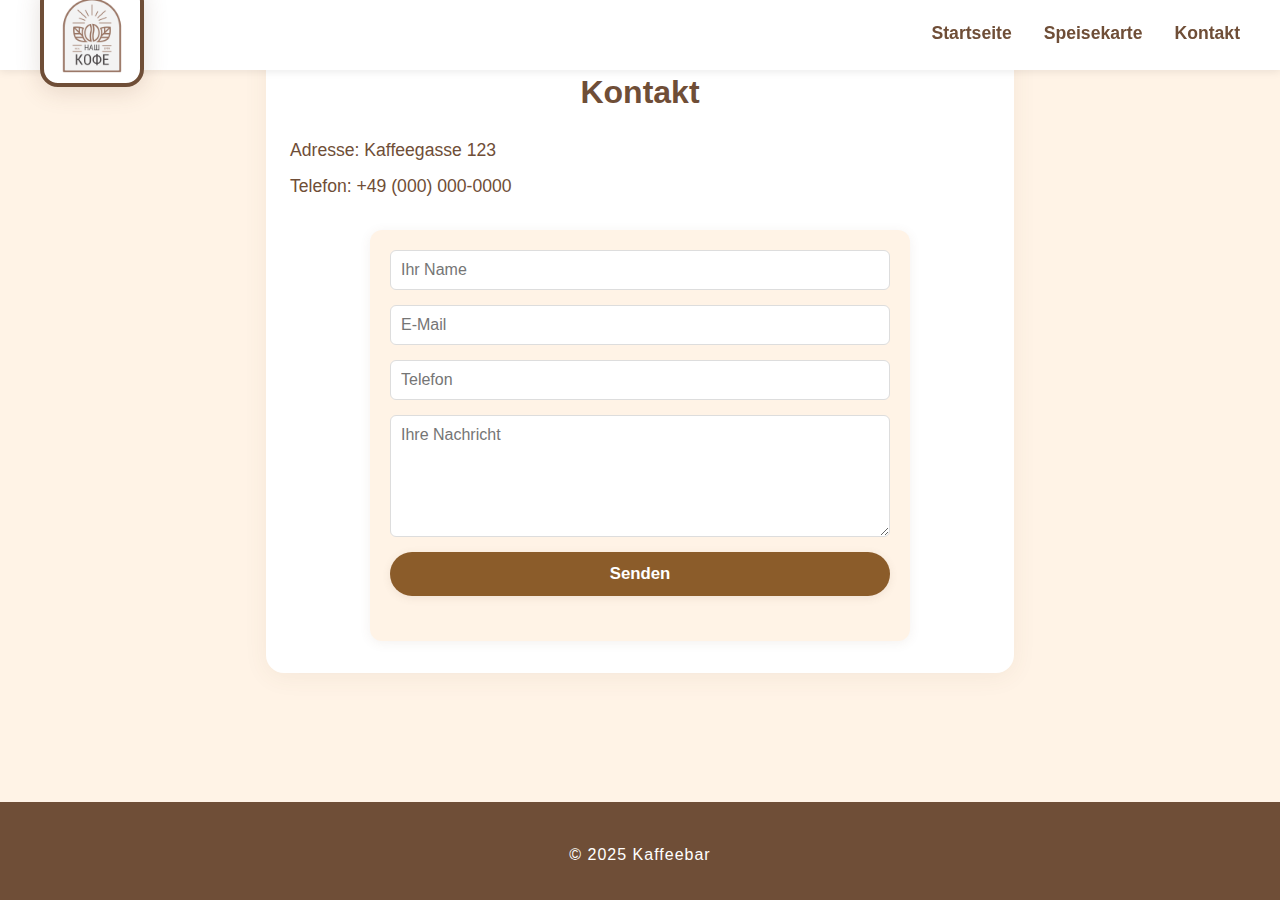
<file: contact.html>
<!DOCTYPE html>
<html lang="de">
<head>
    <meta charset="UTF-8">
    <meta name="viewport" content="width=device-width, initial-scale=1.0">
    <title>Kontakt | Kaffeebar</title>
    <meta name="description" content="Kontakt der Kaffeebar: Adresse, Telefon, Kontaktformular. Kontaktieren Sie uns für Bestellungen oder Fragen.">
    <meta name="keywords" content="kaffeebar, kontakt, adresse, telefon, kontaktformular, schreiben, kaffee bestellen, café">
    <link rel="stylesheet" href="css/style.css">
    <link rel="stylesheet" href="css/contacts.css">
</head>
<body>
<div id="loader" class="loader-wrapper">
    <div class="loader"></div>
</div>
<header>
        <nav>
            <a href="index.html" class="logo">
                <img src="images/logo.png" alt="Kaffeebar-Logo: Kaffeetasse und Name">
            </a>
            <ul class="nav-links">
                <li><a href="index.html">Startseite</a></li>
                <li><a href="menu.html">Speisekarte</a></li>
                <li><a href="contact.html">Kontakt</a></li>
            </ul>
            <div class="burger">
                <div class="line1"></div>
                <div class="line2"></div>
                <div class="line3"></div>
            </div>
        </nav>
    </header>
<main>
        <section class="contacts">
            <h2>Kontakt</h2>
            <div class="contact-info">
                <p>Adresse: Kaffeegasse 123</p>
                <p>Telefon: +49 (000) 000-0000</p>
            </div>
            <form class="contact-form" id="feedbackForm">
                <input type="text" name="name" placeholder="Ihr Name" required>
                <input type="email" name="email" placeholder="E-Mail" required>
                <input type="tel" name="phone" placeholder="Telefon">
                <textarea name="message" placeholder="Ihre Nachricht"></textarea>
                <button type="submit">Senden</button>
                <div class="form-status"></div>
            </form>
        </section>
    </main>
    <footer>
        <p>© 2025 Kaffeebar</p>
    </footer>
    <script src="js/form-validation.js"></script>
    <script src="js/main.js"></script>
    <script>
    // Loader: nach vollständigem Laden ausblenden
    window.addEventListener('load', function() {
        const loader = document.getElementById('loader');
        if(loader) loader.classList.add('hide');
    });
    </script>
</body>
</html>
</file>
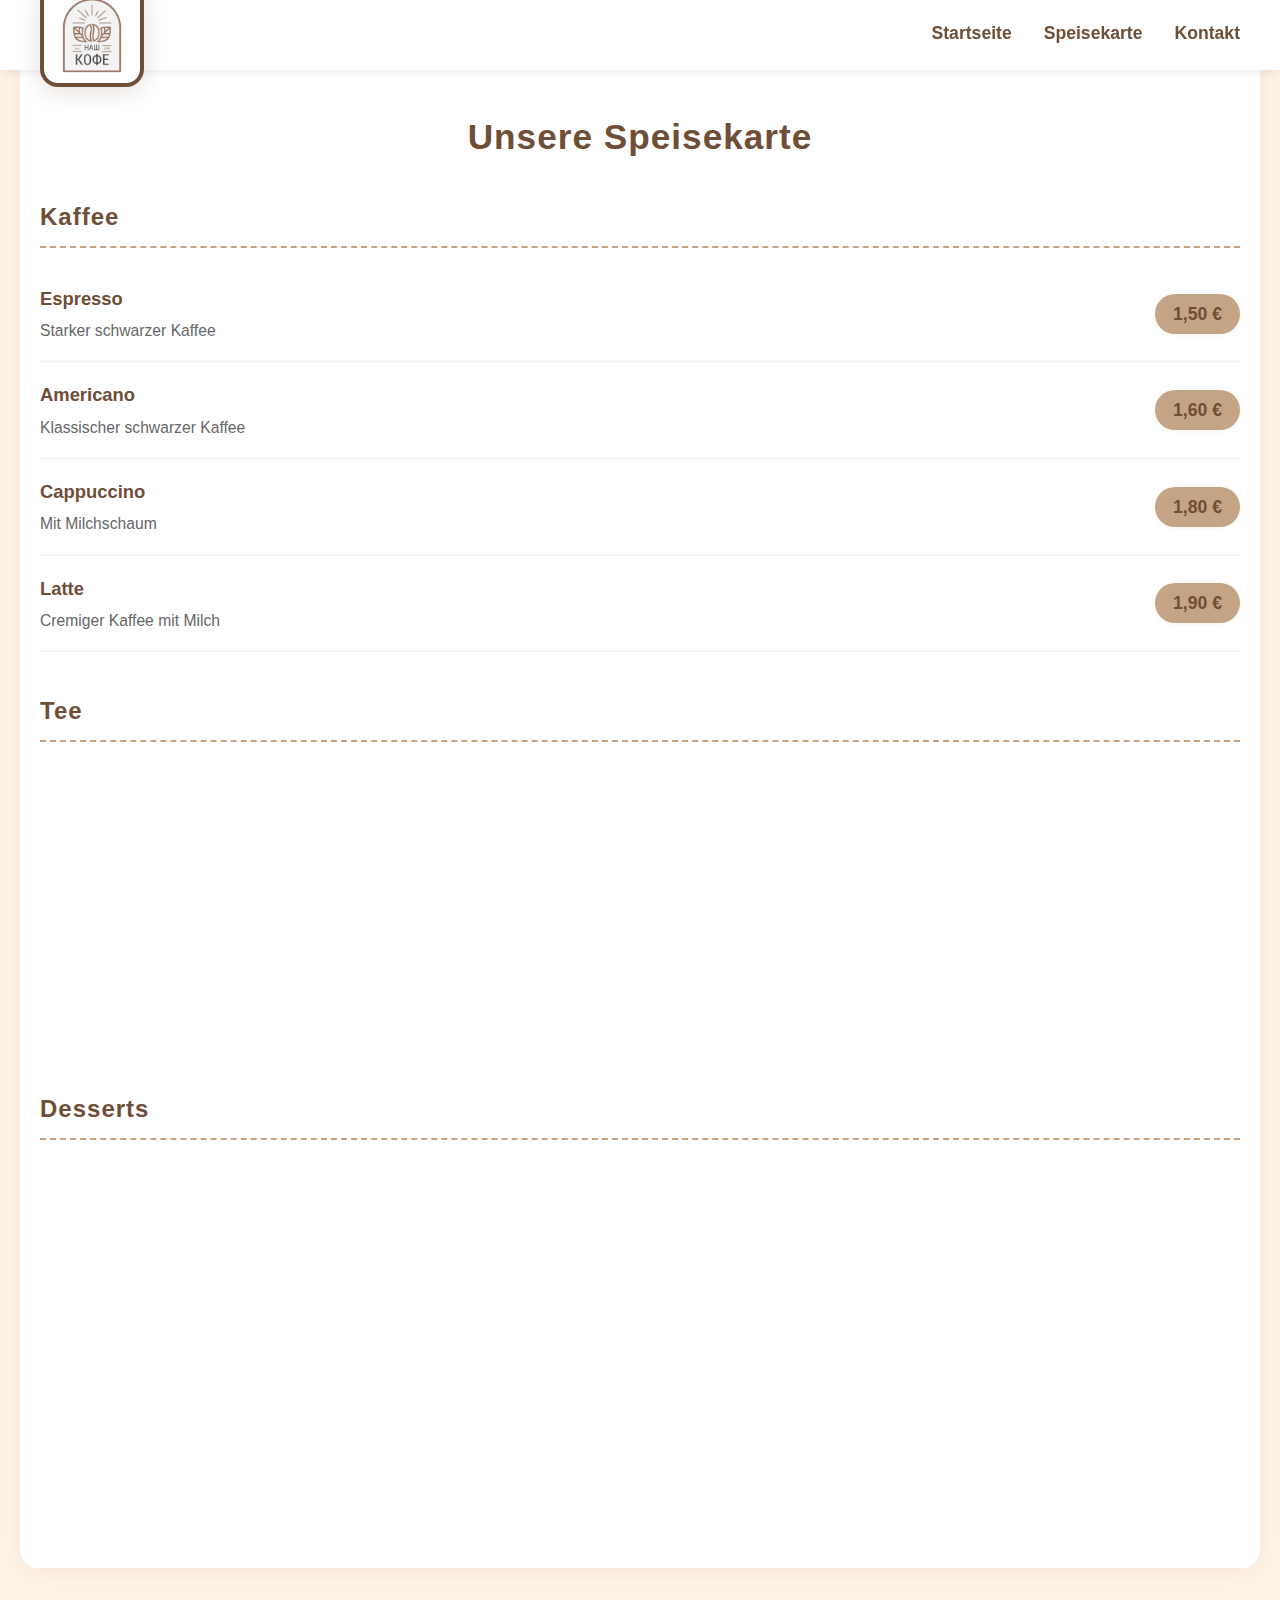
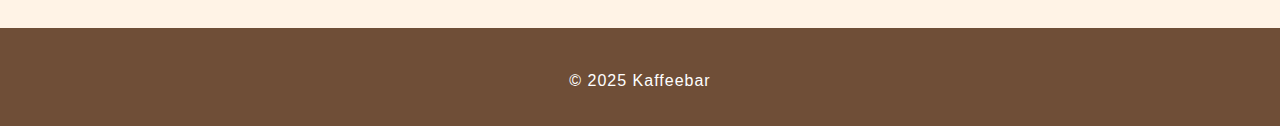
<file: menu.html>
<!DOCTYPE html>
<html lang="de">
<head>
    <meta charset="UTF-8">
    <meta name="viewport" content="width=device-width, initial-scale=1.0">
    <title>Speisekarte | Kaffeebar</title>
    <meta name="description" content="Speisekarte der Kaffeebar: frischer Kaffee, Tee, Desserts. Entdecken Sie unser Angebot und die Preise. Die besten Getränke und Backwaren der Stadt.">
    <meta name="keywords" content="kaffeebar, speisekarte, kaffee, tee, desserts, preise, getränke, gebäck, café, kaffee bestellen">
    <link rel="stylesheet" href="css/style.css">
    <link rel="stylesheet" href="css/menu.css">
</head>
<body>
<div id="loader" class="loader-wrapper">
    <div class="loader"></div>
</div>
    <header>
        <nav>
            <a href="index.html" class="logo">
                <img src="images/logo.png" alt="Kaffeebar-Logo: Kaffeetasse und Name">
            </a>
            <ul class="nav-links">
                <li><a href="index.html">Startseite</a></li>
                <li><a href="menu.html">Speisekarte</a></li>
                <li><a href="contact.html">Kontakt</a></li>
            </ul>
            <div class="burger">
                <div class="line1"></div>
                <div class="line2"></div>
                <div class="line3"></div>
            </div>
        </nav>
    </header>
    <main>
        <section class="menu-section">
            <h2>Unsere Speisekarte</h2>
            <div class="menu-category">
                <h3>Kaffee</h3>
                <div class="menu-item">
                    <div class="item-info">
                        <h4>Espresso</h4>
                        <p>Starker schwarzer Kaffee</p>
                    </div>
                    <span class="price">1,50 €</span>
                </div>
                <div class="menu-item">
                    <div class="item-info">
                        <h4>Americano</h4>
                        <p>Klassischer schwarzer Kaffee</p>
                    </div>
                    <span class="price">1,60 €</span>
                </div>
                <div class="menu-item">
                    <div class="item-info">
                        <h4>Cappuccino</h4>
                        <p>Mit Milchschaum</p>
                    </div>
                    <span class="price">1,80 €</span>
                </div>
                <div class="menu-item">
                    <div class="item-info">
                        <h4>Latte</h4>
                        <p>Cremiger Kaffee mit Milch</p>
                    </div>
                    <span class="price">1,90 €</span>
                </div>
            </div>
            <div class="menu-category">
                <h3>Tee</h3>
                <div class="menu-item">
                    <div class="item-info">
                        <h4>Schwarzer Tee</h4>
                        <p>Klassisch oder mit Bergamotte</p>
                    </div>
                    <span class="price">1,20 €</span>
                </div>
                <div class="menu-item">
                    <div class="item-info">
                        <h4>Grüner Tee</h4>
                        <p>Frisch und belebend</p>
                    </div>
                    <span class="price">1,20 €</span>
                </div>
                <div class="menu-item">
                    <div class="item-info">
                        <h4>Kräutertee</h4>
                        <p>Mischung aus natürlichen Kräutern</p>
                    </div>
                    <span class="price">1,30 €</span>
                </div>
            </div>
            <div class="menu-category">
                <h3>Desserts</h3>
                <div class="menu-item">
                    <div class="item-info">
                        <h4>Käsekuchen</h4>
                        <p>Klassischer New York Cheesecake</p>
                    </div>
                    <span class="price">2,20 €</span>
                </div>
                <div class="menu-item">
                    <div class="item-info">
                        <h4>Tiramisu</h4>
                        <p>Italienisches Dessert mit Kaffee</p>
                    </div>
                    <span class="price">2,30 €</span>
                </div>
                <div class="menu-item">
                    <div class="item-info">
                        <h4>Croissant</h4>
                        <p>Frisches Gebäck</p>
                    </div>
                    <span class="price">1,10 €</span>
                </div>
            </div>
        </section>
    </main>
    <footer>
        <p>© 2025 Kaffeebar</p>
    </footer>
    <script src="js/main.js"></script>
    <script>
    // Loader: nach vollständigem Laden ausblenden
    window.addEventListener('load', function() {
        const loader = document.getElementById('loader');
        if(loader) loader.classList.add('hide');
    });
    </script>
</body>
</html>
</file>
<file: css/style.css>
/* Базовые стили */
:root {
    --primary-color: #6F4E37; /* Кофейный цвет */
    --secondary-color: #C4A484;
    --accent-color: #fff3e6;
    --text-color: #333;
    --btn-color: #8B5C2A;
    --btn-hover: #A67B5B;
    --header-height: 70px;
}

body {
    font-family: 'Segoe UI', 'Arial', sans-serif;
    line-height: 1.6;
    color: var(--text-color);
    margin: 0;
    padding: 0;
    background: var(--accent-color);
}

header {
    background: #fff;
    box-shadow: 0 2px 8px rgba(0,0,0,0.08);
    position: fixed;
    width: 100%;
    z-index: 100;
    height: var(--header-height);
    display: flex;
    align-items: center;
}
nav {
    max-width: 1200px;
    margin: 0 auto;
    width: 100%;
    display: flex;
    align-items: center;
    justify-content: space-between;
    padding: 0 40px;
    height: var(--header-height);
}
.logo {
    display: flex;
    align-items: center;
    gap: 20px;
    padding: 10px 36px 10px 0;
}
.logo:hover {
    box-shadow: none;
}
.logo img {
    height: 96px;
    width: auto;
    border-radius: 18px;
    border: 4px solid var(--primary-color);
    background: #fff;
    box-shadow: 0 4px 24px rgba(111, 78, 55, 0.18);
    transition: transform 0.22s, box-shadow 0.22s;
}
.logo img:hover {
    transform: scale(1.13) rotate(-2deg);
    box-shadow: 0 8px 32px rgba(111, 78, 55, 0.28);
}
.nav-links {
    list-style: none;
    display: flex;
    gap: 32px;
    margin: 0;
    padding: 0;
}
.nav-links li a {
    text-decoration: none;
    color: var(--primary-color);
    font-weight: 600;
    font-size: 1.1rem;
    position: relative;
    padding: 4px 0;
}
.nav-links li a::after {
    content: '';
    display: block;
    width: 0;
    height: 2px;
    background: var(--secondary-color);
    transition: width 0.3s;
    margin-top: 2px;
}
.nav-links li a:hover::after {
    width: 100%;
}

.burger {
    display: none;
    flex-direction: column;
    cursor: pointer;
    gap: 5px;
}
.burger div {
    width: 28px;
    height: 4px;
    background: var(--primary-color);
    border-radius: 2px;
    transition: all 0.3s;
}

.hero {
    height: 100vh;
    background: linear-gradient(rgba(111, 78, 55, 0.5), rgba(111, 78, 55, 0.5)), url('../images/кофейня.webp') center/cover no-repeat;
    display: flex;
    flex-direction: column;
    justify-content: center;
    align-items: center;
    text-align: center;
    color: #fff;
    padding-top: var(--header-height);
    box-shadow: 0 8px 32px rgba(111, 78, 55, 0.10);
    position: relative;
    overflow: hidden;
}
.hero::before {
    content: '';
    position: absolute;
    top: 0; left: 0; right: 0; bottom: 0;
    background: linear-gradient(rgba(60, 36, 18, 0.62), rgba(111, 78, 55, 0.55));
    z-index: 1;
}
.hero h1, .hero p, .hero .btn {
    position: relative;
    z-index: 2;
}
.hero h1 {
    text-shadow: 0 4px 18px rgba(0,0,0,0.45), 0 1px 0 #fff3e6;
}
.hero p {
    text-shadow: 0 2px 8px rgba(0,0,0,0.35), 0 1px 0 #fff3e6;
}
.hero h1 {
    font-size: 3rem;
    margin-bottom: 16px;
    letter-spacing: 2px;
    text-shadow: 0 2px 8px rgba(0,0,0,0.2);
}
.hero p {
    font-size: 1.3rem;
    margin-bottom: 32px;
    text-shadow: 0 1px 4px rgba(0,0,0,0.15);
}
.btn {
    display: inline-block;
    background: var(--btn-color);
    color: #fff;
    padding: 14px 36px;
    border-radius: 30px;
    font-size: 1.1rem;
    font-weight: 600;
    text-decoration: none;
    box-shadow: 0 2px 8px rgba(111, 78, 55, 0.15);
    transition: background 0.3s, transform 0.2s;
    border: none;
    cursor: pointer;
}
.btn:hover {
    background: var(--btn-hover);
    transform: translateY(-2px) scale(1.04);
}

.about {
    background: #fff;
    margin: 0 auto;
    max-width: 1000px;
    border-radius: 18px;
    box-shadow: 0 4px 24px rgba(111, 78, 55, 0.07);
    padding: 48px 32px 32px 32px;
    margin-top: -80px;
    position: relative;
    z-index: 2;
}
.about h2 {
    color: var(--primary-color);
    font-size: 2.2rem;
    margin-bottom: 18px;
}
.about p {
    font-size: 1.1rem;
    margin-bottom: 24px;
}
.gallery {
    display: flex;
    gap: 24px;
    justify-content: center;
    flex-wrap: wrap;
}
.gallery img {
    width: 220px;
    height: 150px;
    object-fit: cover;
    border-radius: 12px;
    box-shadow: 0 2px 12px rgba(111, 78, 55, 0.10);
    transition: transform 0.3s, box-shadow 0.3s;
}
.gallery img:hover {
    transform: scale(1.06) rotate(-1deg);
    box-shadow: 0 8px 24px rgba(111, 78, 55, 0.18);
}

footer {
    background: var(--primary-color);
    color: #fff;
    text-align: center;
    padding: 24px 0 16px 0;
    font-size: 1rem;
    margin-top: 60px;
    letter-spacing: 1px;
}

[data-tooltip] {
    position: relative;
}
[data-tooltip]:hover::after {
    content: attr(data-tooltip);
    position: absolute;
    bottom: 100%;
    left: 50%;
    transform: translateX(-50%);
    background: #333;
    color: white;
    padding: 5px 10px;
    border-radius: 4px;
    font-size: 0.8rem;
    white-space: nowrap;
}

/* Мобильные стили */
@media (max-width: 900px) {
    nav {
        padding: 0 16px;
    }
    .about {
        padding: 32px 10px 24px 10px;
    }
    .gallery img {
        width: 160px;
        height: 110px;
    }
}
@media (max-width: 768px) {
    .nav-links {
        position: absolute;
        right: 0;
        top: var(--header-height);
        background: #fff;
        flex-direction: column;
        width: 200px;
        align-items: flex-start;
        gap: 0;
        box-shadow: 0 8px 24px rgba(111, 78, 55, 0.10);
        display: none;
        padding: 18px 0 18px 24px;
        border-radius: 0 0 12px 12px;
    }
    .nav-links.active {
        display: flex;
    }
    .burger {
        display: flex;
    }
    .hero h1 {
        font-size: 2rem;
    }
    .gallery {
        gap: 10px;
    }
}
@media (max-width: 500px) {
    .about {
        padding: 18px 2vw 12px 2vw;
    }
    .gallery img {
        width: 100px;
        height: 70px;
    }
    .hero h1 {
        font-size: 1.2rem;
    }
    .btn {
        padding: 10px 18px;
        font-size: 1rem;
    }
}

/* Стили для модального окна увеличения фото */
.image-modal {
    display: none;
    position: fixed;
    z-index: 2000;
    left: 0;
    top: 0;
    width: 100vw;
    height: 100vh;
    overflow: auto;
    background: rgba(0,0,0,0.7);
    justify-content: center;
    align-items: center;
    transition: opacity 0.2s;
}
.image-modal.active {
    display: flex;
}
.image-modal-content {
    max-width: 90vw;
    max-height: 80vh;
    border-radius: 14px;
    box-shadow: 0 8px 32px rgba(0,0,0,0.25);
    background: #fff;
    padding: 8px;
    animation: modalZoomIn 0.2s;
}
@keyframes modalZoomIn {
    from { transform: scale(0.8); opacity: 0; }
    to { transform: scale(1); opacity: 1; }
}
.image-modal-close {
    position: absolute;
    top: 32px;
    right: 48px;
    color: #fff;
    font-size: 2.5rem;
    font-weight: bold;
    cursor: pointer;
    z-index: 2100;
    text-shadow: 0 2px 8px #000;
    transition: color 0.2s;
}
.image-modal-close:hover {
    color: #C4A484;
}
@media (max-width: 600px) {
    .image-modal-content {
        max-width: 98vw;
        max-height: 60vh;
    }
    .image-modal-close {
        top: 12px;
        right: 18px;
        font-size: 2rem;
    }
}
</file>
<file: css/contacts.css>
/* Стили для всего документа */
html, body {
    height: 100%;
}
body {
    min-height: 100vh;
    display: flex;
    flex-direction: column;
}
main {
    flex: 1 0 auto;
}
footer {
    margin-bottom: 0;
    flex-shrink: 0;
}

/* Контакты — кофейный стиль */
.contacts {
    background: #fff;
    border-radius: 18px;
    box-shadow: 0 4px 24px rgba(111, 78, 55, 0.07);
    max-width: 700px;
    margin: 0 auto;
    padding: 40px 24px 32px 24px;
}
.contacts h2 {
    color: var(--primary-color);
    font-size: 2rem;
    margin-bottom: 18px;
    text-align: center;
}
.contact-info p {
    color: var(--primary-color);
    font-size: 1.1rem;
    margin: 0 0 8px 0;
}
.map iframe {
    width: 100%;
    min-height: 220px;
    border: none;
    border-radius: 10px;
    margin-bottom: 18px;
    box-shadow: 0 2px 12px rgba(111, 78, 55, 0.10);
}
.contact-form {
    display: grid;
    gap: 15px;
    max-width: 500px;
    margin: 30px auto 0 auto;
    padding: 20px;
    background: var(--accent-color);
    border-radius: 12px;
    box-shadow: 0 2px 12px rgba(111, 78, 55, 0.08);
}
.contact-form input,
.contact-form textarea {
    padding: 10px;
    border: 1px solid #ddd;
    border-radius: 6px;
    font-family: inherit;
    font-size: 1rem;
    background: #fff;
    transition: border 0.2s;
}
.contact-form input:focus,
.contact-form textarea:focus {
    border: 1.5px solid var(--primary-color);
    outline: none;
}
.contact-form textarea {
    min-height: 100px;
    resize: vertical;
}
.contact-form button {
    background: var(--btn-color);
    color: white;
    padding: 12px;
    border: none;
    border-radius: 30px;
    cursor: pointer;
    font-size: 1.05rem;
    font-weight: 600;
    transition: background 0.3s, transform 0.2s;
    box-shadow: 0 2px 8px rgba(111, 78, 55, 0.10);
}
.contact-form button:hover {
    background: var(--btn-hover);
    transform: translateY(-2px) scale(1.04);
}

/* Плавные переходы для формы и кнопок */
.contact-form input,
.contact-form textarea,
.contact-form button {
    transition: background 0.3s, color 0.3s, box-shadow 0.3s, border 0.3s, transform 0.2s;
}

.form-status {
    text-align: center;
    margin-top: 10px;
    font-size: 0.95rem;
    color: var(--primary-color);
}
</file>
<file: css/menu.css>
/* Меню — общий кофейный стиль */
.menu-section {
    padding: 80px 20px;
    max-width: 1200px;
    margin: 0 auto;
    background: #fff;
    border-radius: 18px;
    box-shadow: 0 4px 24px rgba(111, 78, 55, 0.07);
}

.menu-section h2 {
    color: var(--primary-color);
    font-size: 2.2rem;
    margin-bottom: 32px;
    text-align: center;
    letter-spacing: 1px;
}

.menu-category {
    margin-bottom: 40px;
}

.menu-category h3 {
    color: var(--primary-color);
    border-bottom: 2px dashed var(--secondary-color);
    padding-bottom: 10px;
    font-size: 1.5rem;
    margin-bottom: 18px;
    letter-spacing: 1px;
}

.menu-item {
    display: flex;
    justify-content: space-between;
    align-items: center;
    padding: 18px 0;
    border-bottom: 1px solid #eee;
    transition: all 0.3s;
    background: transparent;
}

.menu-item:hover {
    transform: translateX(5px) scale(1.01);
    background: var(--accent-color);
    box-shadow: 0 2px 12px rgba(111, 78, 55, 0.08);
}

.item-info h4 {
    margin: 0;
    font-size: 1.15rem;
    color: var(--primary-color);
    font-weight: 600;
}

.item-info p {
    margin: 5px 0 0;
    font-size: 0.98rem;
    color: #666;
}

.price {
    font-weight: bold;
    color: var(--primary-color);
    font-size: 1.1rem;
    background: var(--secondary-color);
    padding: 6px 18px;
    border-radius: 20px;
    box-shadow: 0 1px 4px rgba(111, 78, 55, 0.08);
}

/* Кнопки меню */
.menu-section .btn {
    margin-top: 24px;
}

/* Для мобилок */
@media (max-width: 600px) {
    .menu-item {
        flex-direction: column;
        align-items: flex-start;
        padding: 12px 0;
    }
    
    .price {
        margin-top: 5px;
        align-self: flex-end;
    }
    
    .menu-section {
        padding: 32px 4vw;
    }
}
</file>
